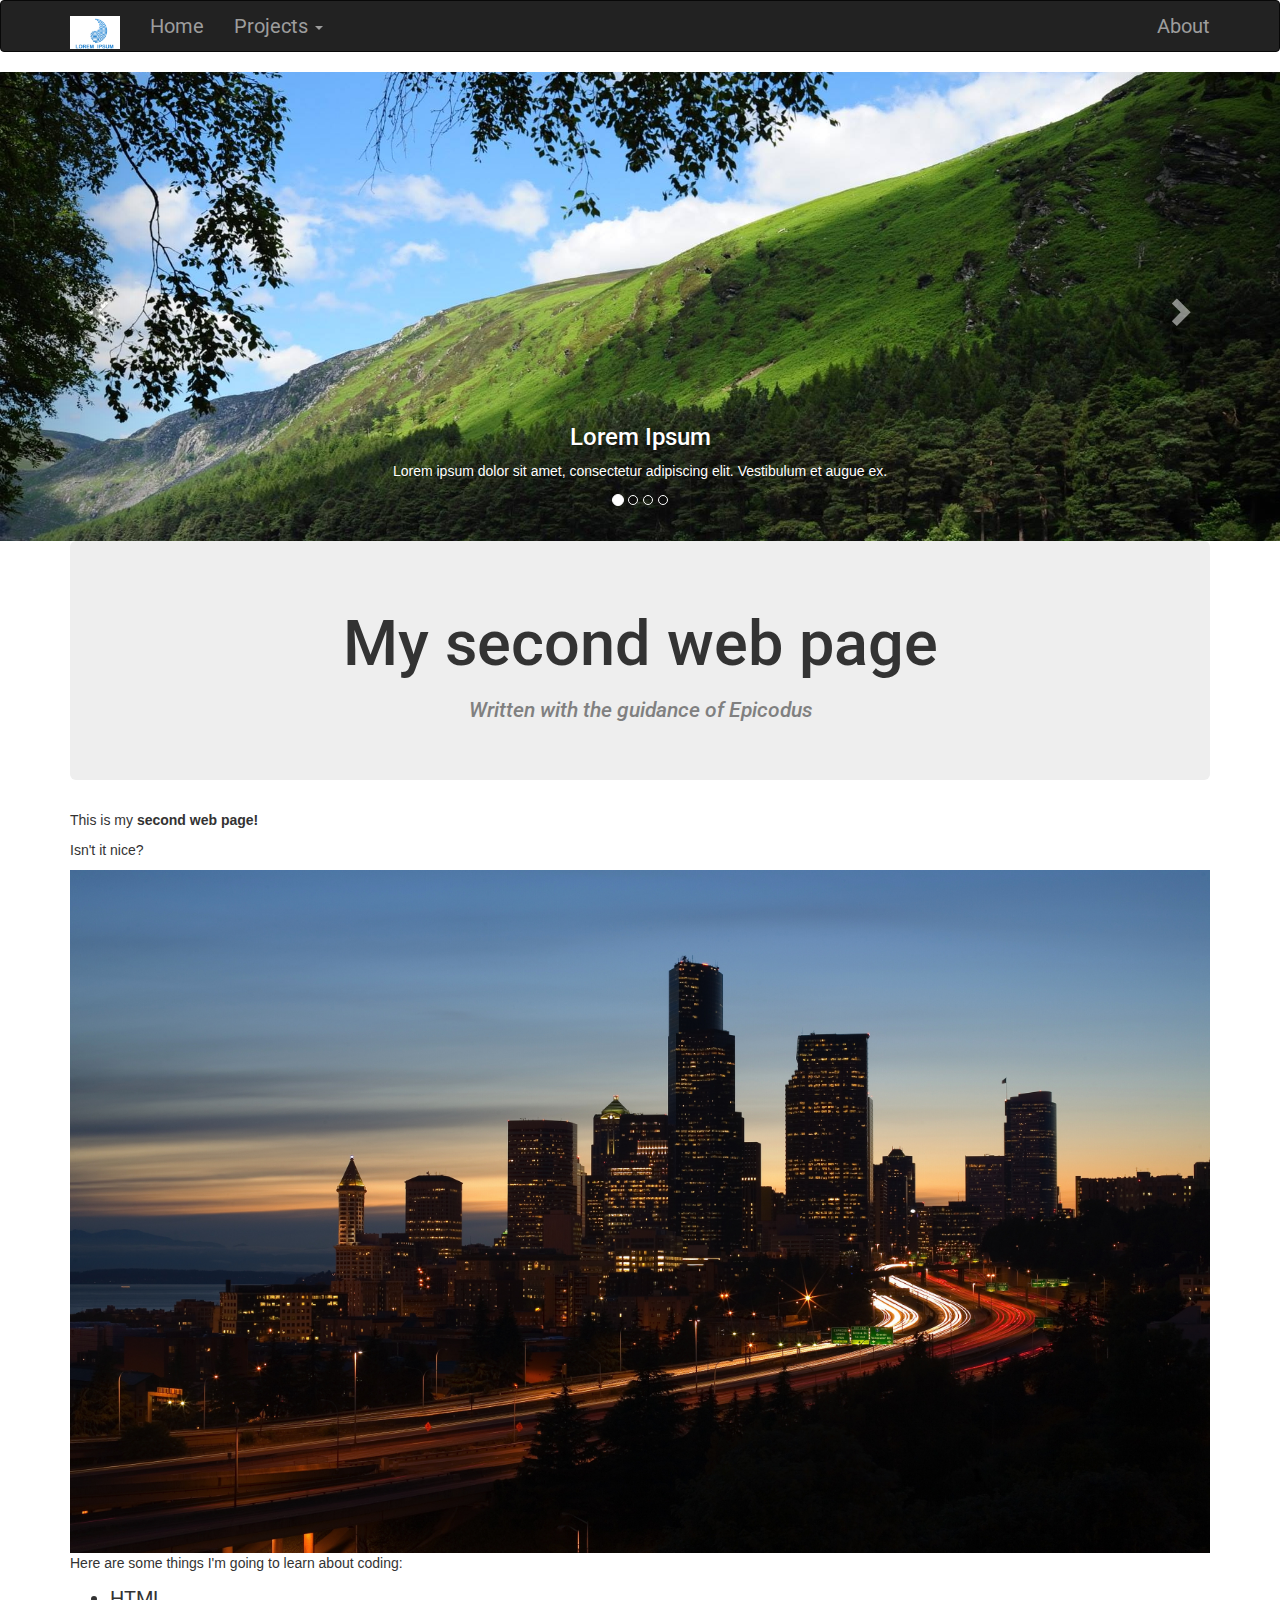
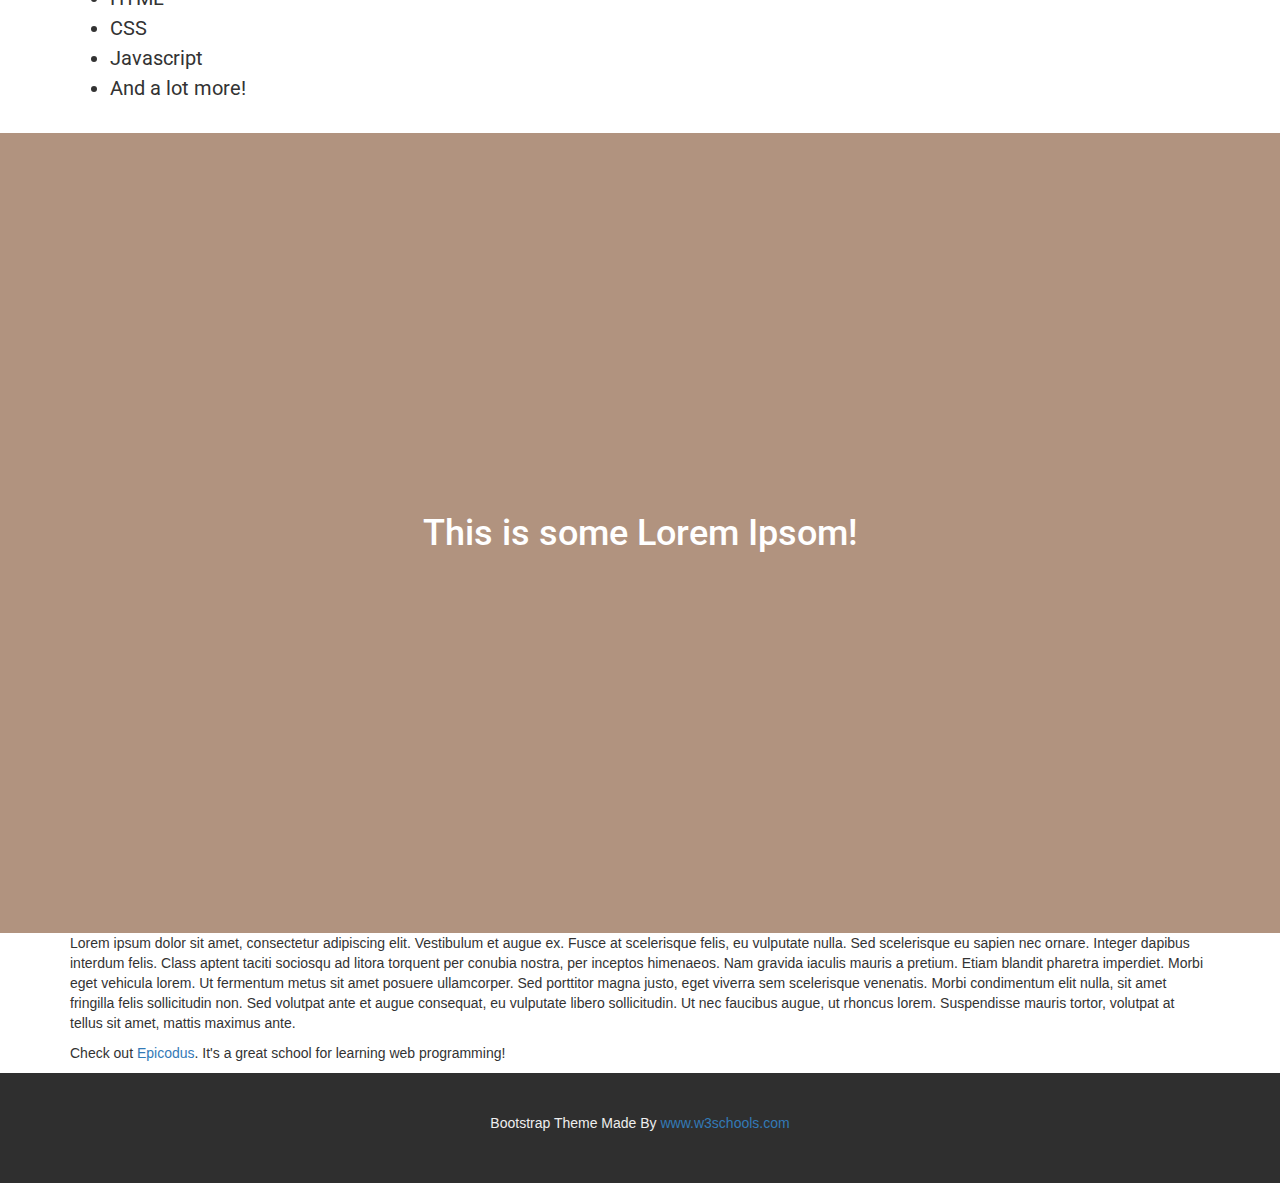
<file: index.html>
<!DOCTYPE html>
<html>
<head>
  <link href="https://fonts.googleapis.com/css?family=Roboto" rel="stylesheet">
  <script src="js/jquery-3.3.1.js"></script>
  <script src="js/bootstrap.js"></script>
  <script src="js/parallax.min.js"></script>
  <link href="css/bootstrap.css" rel ="stylesheet" type="text/css" media="all">
  <link href="css/styles.css" rel="stylesheet" type="text/css" media="all">
  <title>Randy Weyer</title>
</head>
<body>

  <!-- Beginning of navbar -->

  <nav class="navbar navbar-inverse">
    <div class="container">
      <div class="navbar-header">
        <a class="navbar-brand" href="#">
          <img alt="LOGO!!!" class="logo" src="img/placeholder-logo.png">
        </a>
      </div>

      <div>
        <ul class="nav navbar-nav navbar-left">
          <li><a href="#">Home</a> </li>
          <li class="dropdown">
            <a class="dropdown-toggle" data-toggle="dropdown" href="#">Projects
              <span class="caret"></span></a>
              <ul class="dropdown-menu">
                <li><a href="html-css.html">HTML/CSS</a></li>
                <li><a href="c-sharp.html">C#</a></li>
                <li><a href="javascript.html">Javascript</a></li>
              </ul>
            </li>
          </ul>

          <ul class="nav navbar-nav navbar-right">
            <li><a class="navbar-link" href="about.html">About</a></li>
          </ul>

        </div>
      </nav>

      <!-- End of navbar -->

      <!-- Beginning of carousel -->

      <div id="main-carousel" class="carousel slide" data-ride="carousel">
        <!-- Indicators -->
        <ol class="carousel-indicators">
          <li data-target="#main-carousel" data-slide-to="0" class="active"></li>
          <li data-target="#main-carousel" data-slide-to="1"></li>
          <li data-target="#main-carousel" data-slide-to="2"></li>
          <li data-target="#main-carousel" data-slide-to="3"></li>
        </ol>

        <!-- Wrapper for slides -->
        <div class="carousel-inner" role="listbox">
          <div class="item active">
            <img class="carousel-img" src="img/landscape-0.jpg" alt="Lorem Ipsum" width="2048" height="750">
            <div class="carousel-caption">
              <h3>Lorem Ipsum</h3>
              <p>Lorem ipsum dolor sit amet, consectetur adipiscing elit. Vestibulum et augue ex.</p>
            </div>
          </div>

          <div class="item">
            <img class="carousel-img" src="img/landscape-1.jpg" alt="Lorem Ipsum" width="2048" height="750">
            <div class="carousel-caption">
              <h3>Lorem Ipsum</h3>
              <p>Lorem ipsum dolor sit amet, consectetur adipiscing elit. Vestibulum et augue ex.</p>
            </div>
          </div>

          <div class="item">
            <img class="carousel-img" src="img/landscape-2.jpg" alt="Lorem Ipsum" width="2048" height="750">
            <div class="carousel-caption">
              <h3>Lorem Ipsum</h3>
              <p>Lorem ipsum dolor sit amet, consectetur adipiscing elit. Vestibulum et augue ex.</p>
            </div>
          </div>

          <div class="item">
            <img class="carousel-img" src="img/landscape-3.jpg" alt="Lorem Ipsum" width="2048" height="750">
            <div class="carousel-caption">
              <h3>Lorem Ipsum</h3>
              <p>Lorem ipsum dolor sit amet, consectetur adipiscing elit. Vestibulum et augue ex.</p>
            </div>
          </div>
        </div>

        <!-- Left and right controls -->
        <a class="left carousel-control" href="#main-carousel" role="button" data-slide="prev">
          <span class="glyphicon glyphicon-chevron-left" aria-hidden="true"></span>
          <span class="sr-only">Previous</span>
        </a>
        <a class="right carousel-control" href="#main-carousel" role="button" data-slide="next">
          <span class="glyphicon glyphicon-chevron-right" aria-hidden="true"></span>
          <span class="sr-only">Next</span>
        </a>
      </div>

      <!-- End of carousel -->

      <div class="container">
        <div class="jumbotron">
          <h1>My second web page</h1>
          <h2>Written with the guidance of <em>Epicodus</em></h2>
        </div>
      </div>

      <div class="container">

        <p>This is my <strong>second web page!</strong></p>
        <p>Isn't it nice?</p>

        <img src="img/seattle.jpg" alt="Seattle Skyline">

        <p>Here are some things I'm going to learn about coding:</p>

        <ul>
          <li>HTML</li>
          <li>CSS</li>
          <li>Javascript</li>
          <li>And a lot more!</li>
        </ul>

      </div>

      <!-- Parallax window which will be behind all elements within this div -->
      <div class="parallax-window" data-parallax="scroll" data-image-src="img/IMAG0461.jpg" data-natural-width="4000" data-natural-height="3000" style="height: 800px;">
        <h1 class="parallax-text">This is some Lorem Ipsom!</h1>
      </div>

      <div class="container">

        <p>Lorem ipsum dolor sit amet, consectetur adipiscing elit. Vestibulum et augue ex. Fusce at scelerisque felis, eu vulputate nulla. Sed scelerisque eu sapien nec ornare. Integer dapibus interdum felis. Class aptent taciti sociosqu ad litora torquent per conubia nostra, per inceptos himenaeos. Nam gravida iaculis mauris a pretium. Etiam blandit pharetra imperdiet. Morbi eget vehicula lorem. Ut fermentum metus sit amet posuere ullamcorper. Sed porttitor magna justo, eget viverra sem scelerisque venenatis. Morbi condimentum elit nulla, sit amet fringilla felis sollicitudin non. Sed volutpat ante et augue consequat, eu vulputate libero sollicitudin. Ut nec faucibus augue, ut rhoncus lorem. Suspendisse mauris tortor, volutpat at tellus sit amet, mattis maximus ante. </p>



        <p>Check out <a href="http://www.epicodus.com/">Epicodus</a>. It's a great school
          for learning web programming!</p>

        </div>
      </div>

      <footer class="container-fluid main-footer text-center">
        <p>Bootstrap Theme Made By <a href="https://www.w3schools.com">www.w3schools.com</a></p>
      </footer>
    </body>
  </html>
</file>
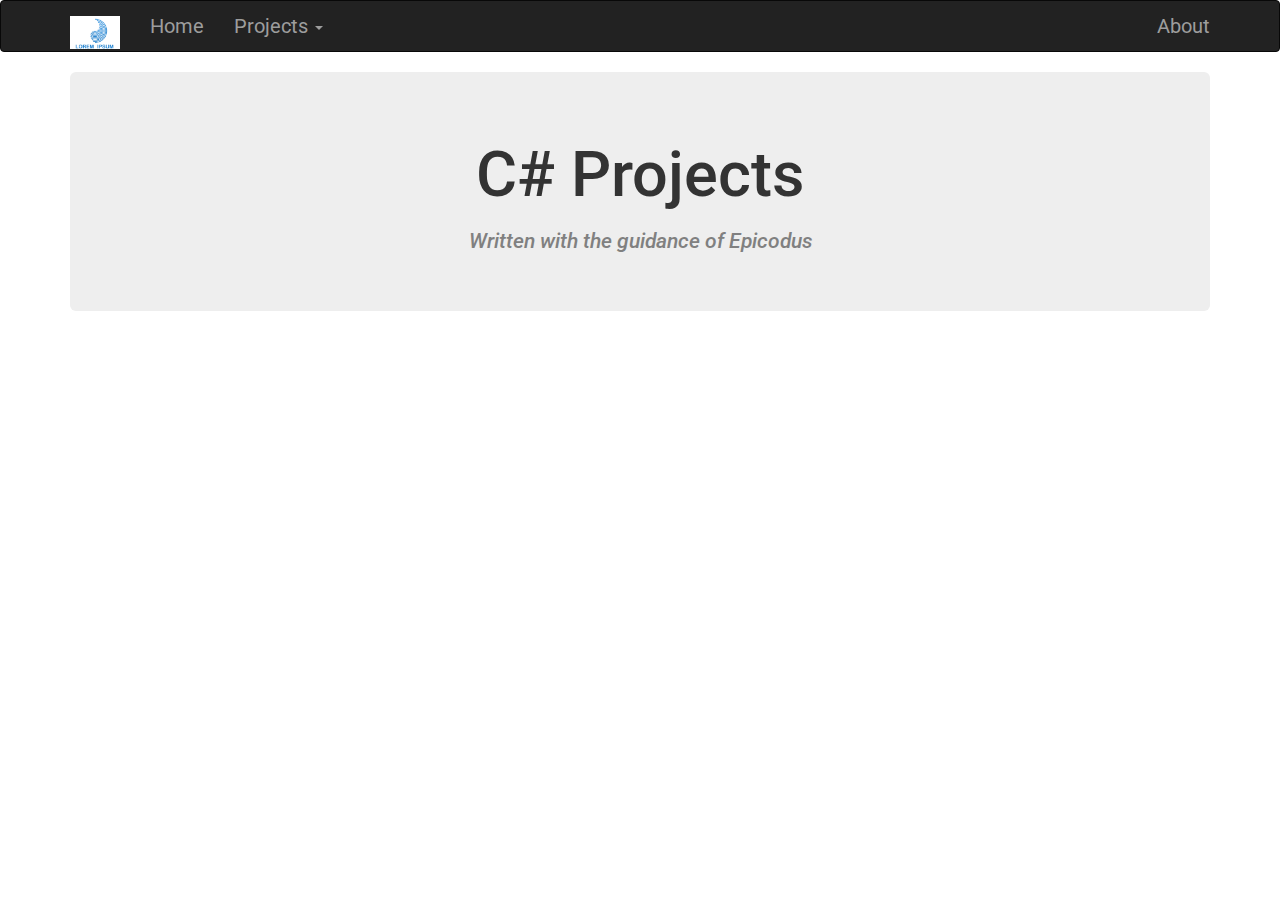
<file: c-sharp.html>
<!DOCTYPE html>
<html>
<head>
  <link href="https://fonts.googleapis.com/css?family=Roboto" rel="stylesheet">
  <script src="js/jquery-3.3.1.js"></script>
  <script src="js/bootstrap.js"></script>
  <link href="css/bootstrap.css" rel ="stylesheet" type="text/css" media="all">
  <link href="css/styles.css" rel="stylesheet" type="text/css" media="all">
  <title>Randy Weyer</title>
</head>
  <body>
    
    <!-- Beginning of navbar -->

    <nav class="navbar navbar-inverse">
      <div class="container">
        <div class="navbar-header">
          <a class="navbar-brand" href="#">
            <img alt="LOGO!!!" class="logo" src="img/placeholder-logo.png">
          </a>
        </div>

        <div>
          <ul class="nav navbar-nav navbar-left">
            <li><a href="index.html">Home</a> </li>
            <li class="dropdown">
              <a class="dropdown-toggle" data-toggle="dropdown" href="#">Projects
                <span class="caret"></span></a>
                <ul class="dropdown-menu">
                  <li><a href="html-css.html">HTML/CSS</a></li>
                  <li><a href="c-sharp.html">C#</a></li>
                  <li><a href="javascript.html">Javascript</a></li>
                </ul>
              </li>
            </ul>

            <ul class="nav navbar-nav navbar-right">
              <li><a class="navbar-link" href="/about.html">About</a></li>
            </ul>

          </div>
        </nav>

        <!-- End of navbar -->

        <div class="container">
          <div class="jumbotron">
            <h1>C# Projects</h1>
            <h2>Written with the guidance of <em>Epicodus</em></h2>
          </div>
        </div>

  </body>
</html>
</file>
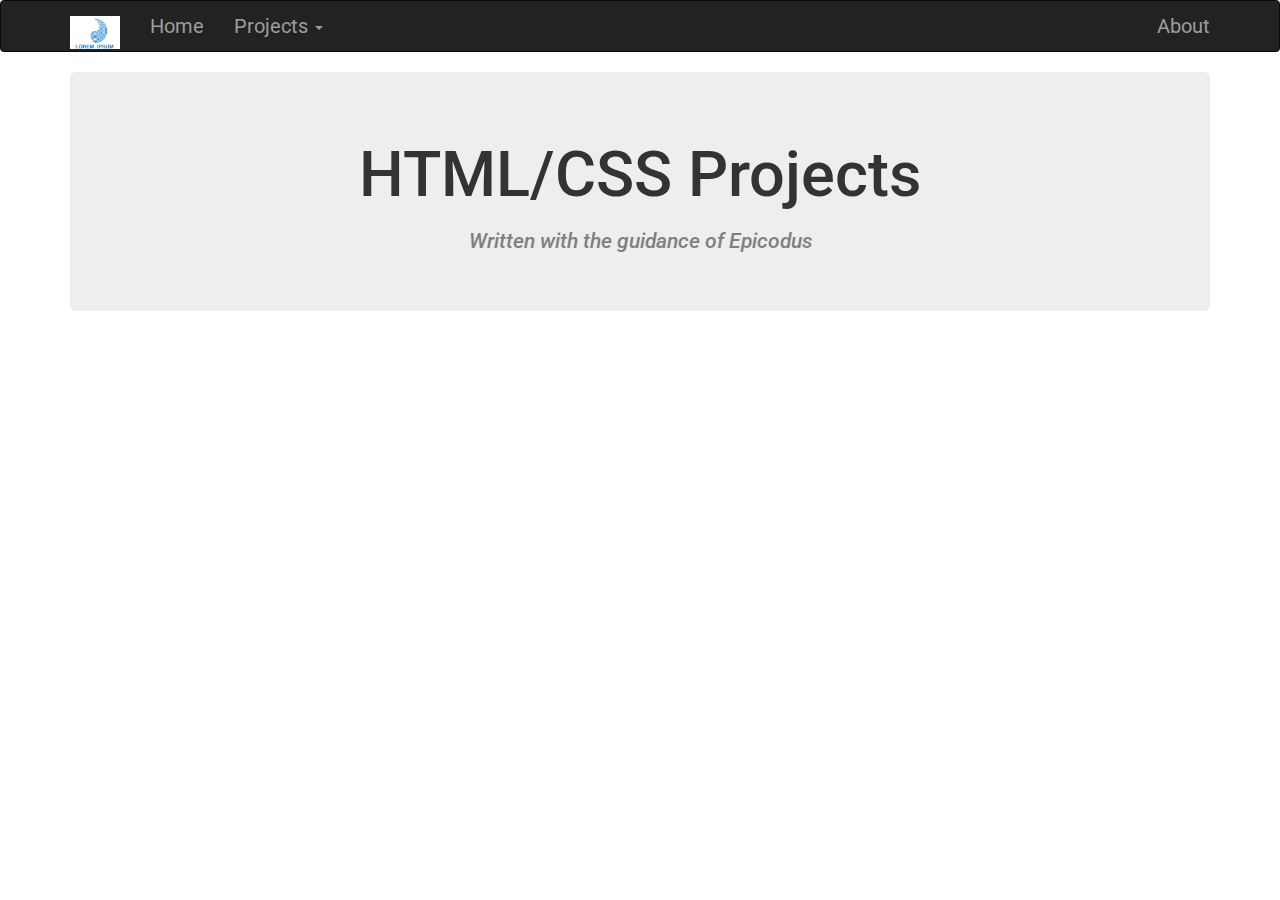
<file: html-css.html>
<!DOCTYPE html>
<html>
<head>
  <link href="https://fonts.googleapis.com/css?family=Roboto" rel="stylesheet">
  <script src="js/jquery-3.3.1.js"></script>
  <script src="js/bootstrap.js"></script>
  <link href="css/bootstrap.css" rel ="stylesheet" type="text/css" media="all">
  <link href="css/styles.css" rel="stylesheet" type="text/css" media="all">
  <title>Randy Weyer</title>
</head>
  <body>

    <!-- Beginning of navbar -->

    <nav class="navbar navbar-inverse">
      <div class="container">
        <div class="navbar-header">
          <a class="navbar-brand" href="#">
            <img alt="LOGO!!!" class="logo" src="img/placeholder-logo.png">
          </a>
        </div>

        <div>
          <ul class="nav navbar-nav navbar-left">
            <li><a href="index.html">Home</a> </li>
            <li class="dropdown">
              <a class="dropdown-toggle" data-toggle="dropdown" href="#">Projects
                <span class="caret"></span></a>
                <ul class="dropdown-menu">
                  <li><a href="html-css.html">HTML/CSS</a></li>
                  <li><a href="c-sharp.html">C#</a></li>
                  <li><a href="javascript.html">Javascript</a></li>
                </ul>
              </li>
            </ul>

            <ul class="nav navbar-nav navbar-right">
              <li><a class="navbar-link" href="/about.html">About</a></li>
            </ul>

          </div>
        </nav>

        <!-- End of navbar -->

        <div class="container">
          <div class="jumbotron">
            <h1>HTML/CSS Projects</h1>
            <h2>Written with the guidance of <em>Epicodus</em></h2>
          </div>
        </div>

  </body>
</html>
</file>
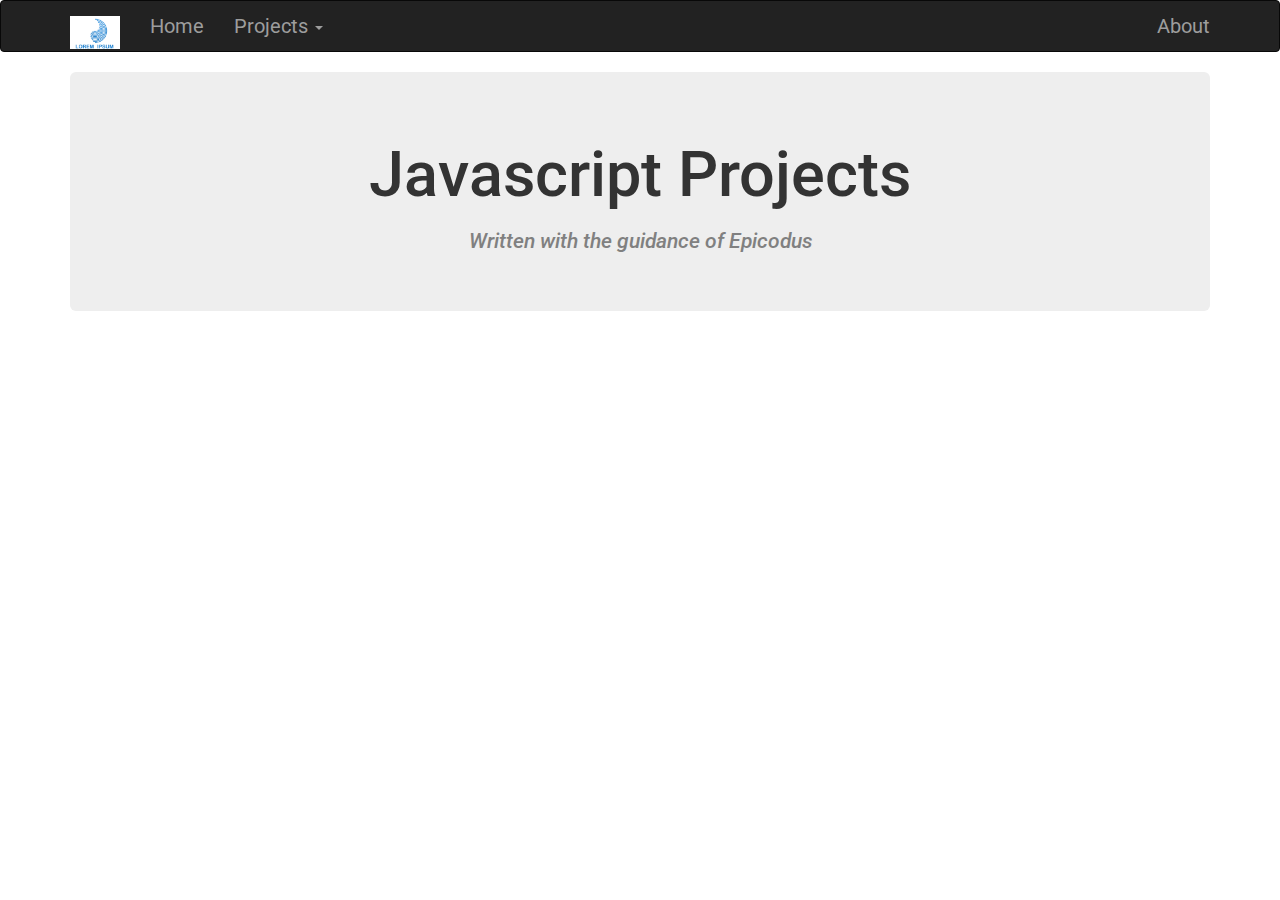
<file: javascript.html>
<!DOCTYPE html>
<html>
<head>
  <link href="https://fonts.googleapis.com/css?family=Roboto" rel="stylesheet">
  <script src="js/jquery-3.3.1.js"></script>
  <script src="js/bootstrap.js"></script>
  <link href="css/bootstrap.css" rel ="stylesheet" type="text/css" media="all">
  <link href="css/styles.css" rel="stylesheet" type="text/css" media="all">
  <title>Randy Weyer</title>
</head>
  <body>
    
    <!-- Beginning of navbar -->

    <nav class="navbar navbar-inverse">
      <div class="container">
        <div class="navbar-header">
          <a class="navbar-brand" href="#">
            <img alt="LOGO!!!" class="logo" src="img/placeholder-logo.png">
          </a>
        </div>

        <div>
          <ul class="nav navbar-nav navbar-left">
            <li><a href="index.html">Home</a> </li>
            <li class="dropdown">
              <a class="dropdown-toggle" data-toggle="dropdown" href="#">Projects
                <span class="caret"></span></a>
                <ul class="dropdown-menu">
                  <li><a href="html-css.html">HTML/CSS</a></li>
                  <li><a href="c-sharp.html">C#</a></li>
                  <li><a href="javascript.html">Javascript</a></li>
                </ul>
              </li>
            </ul>

            <ul class="nav navbar-nav navbar-right">
              <li><a class="navbar-link" href="/about.html">About</a></li>
            </ul>

          </div>
        </nav>

        <!-- End of navbar -->

        <div class="container">
          <div class="jumbotron">
            <h1>Javascript Projects</h1>
            <h2>Written with the guidance of <em>Epicodus</em></h2>
          </div>
        </div>

  </body>
</html>
</file>
<file: css/styles.css>
body {
  font-family: 'Roboto', sans-serif;
}
h1 {
  text-align: center;
}
h2 {
  font-style: italic;
  text-align: center;
  color: grey;
  font-size: 16pt;
}
p {
  font-family: sans-serif;
}
ul {
  font-size: 20px;
  line-height: 30px;
}
img {
  max-width: 100%;
}
.logo {
  max-width: 50px;
}
.parallax-text {
  color: white;
  line-height: 800px;
  margin: auto, auto, auto, auto;
  justify-content: center;
  align-items: center;
  background: rgba(100, 40, 0, .5);
}
.main-footer {
    background-color: #2f2f2f;
    color: #eee;
    height: 110px;
    line-height: 100px;
}
.carousel-img {
/* Additional styling for all carousel images */
}
</file>
